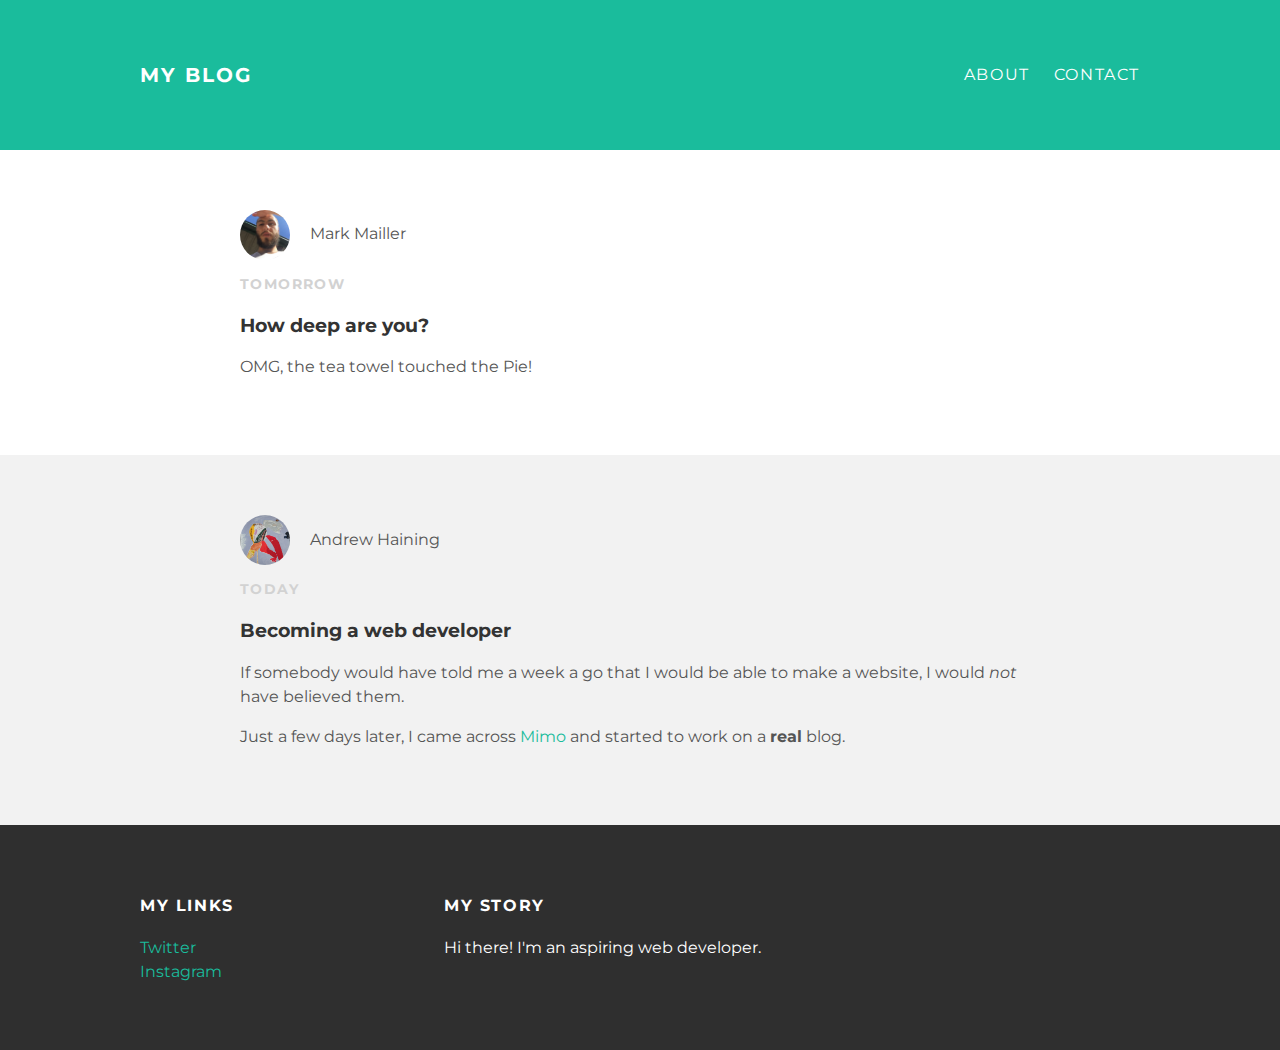
<file: index.html>
<!DOCTYPE html>
<html>
  <head>
    <title>My blog</title>
    <link rel="stylesheet" type="text/css"
    href="styles.css">
  </head>
  <body>
    <div id="header">
      <div class="container">
        <a id="header-title" href="index.html">My Blog</a>
        <ul id="header-nav">
          <li><a href="about.html">About</a></li>
          <li><a href="mailto:andrew@always.work">Contact</a></li>
        </ul>
      </div>
    </div>
    <div id="content">
      <div class="post-container">
        <div class="post">
          <div class="post-author">
            <img src="mark.png">
            <span>Mark Mailler</span>
          </div>
        <p class="post-date">Tomorrow</p>
        <h3 class="post-title">How deep are you?</h3>
        <div class="post-content">
          <p>OMG, the tea towel touched the Pie!</p>
        </div>
      </div>
      <div class="post-container">
        <div class="post">
          <div class="post-author">
            <img src="me.png">
            <span>Andrew Haining</span>
          </div>
        <p class="post-date">Today</p>
        <h3 class="post-title">Becoming a web developer</h3>
        <div class="post-content">
          <p>If somebody would have told me a week a go that I would be able to make a website, I would <em>not</em> have believed them.</p>
          <p>Just a few days later, I came across <a href="https://app.getmimo.com">Mimo</a> and started to work on a <strong>real</strong> blog.</p>
        </div>
        </div>
      </div>
    </div>
    </div>
    <div id="footer">
      <div class="container">
        <div class="column">
          <h4>My Links</h4>
          <p>
            <a href="https://twitter.com/haindrew">Twitter</a>
            <br>
            <a href="https://instagram.com/installerart">Instagram</a>
          </p>
        </div>
        <div class="column">
          <h4>My Story</h4>
          <p>Hi there! I'm an aspiring web developer.</p>
        </div>
      </div>
    </div>
  </body>
</html>
</file>
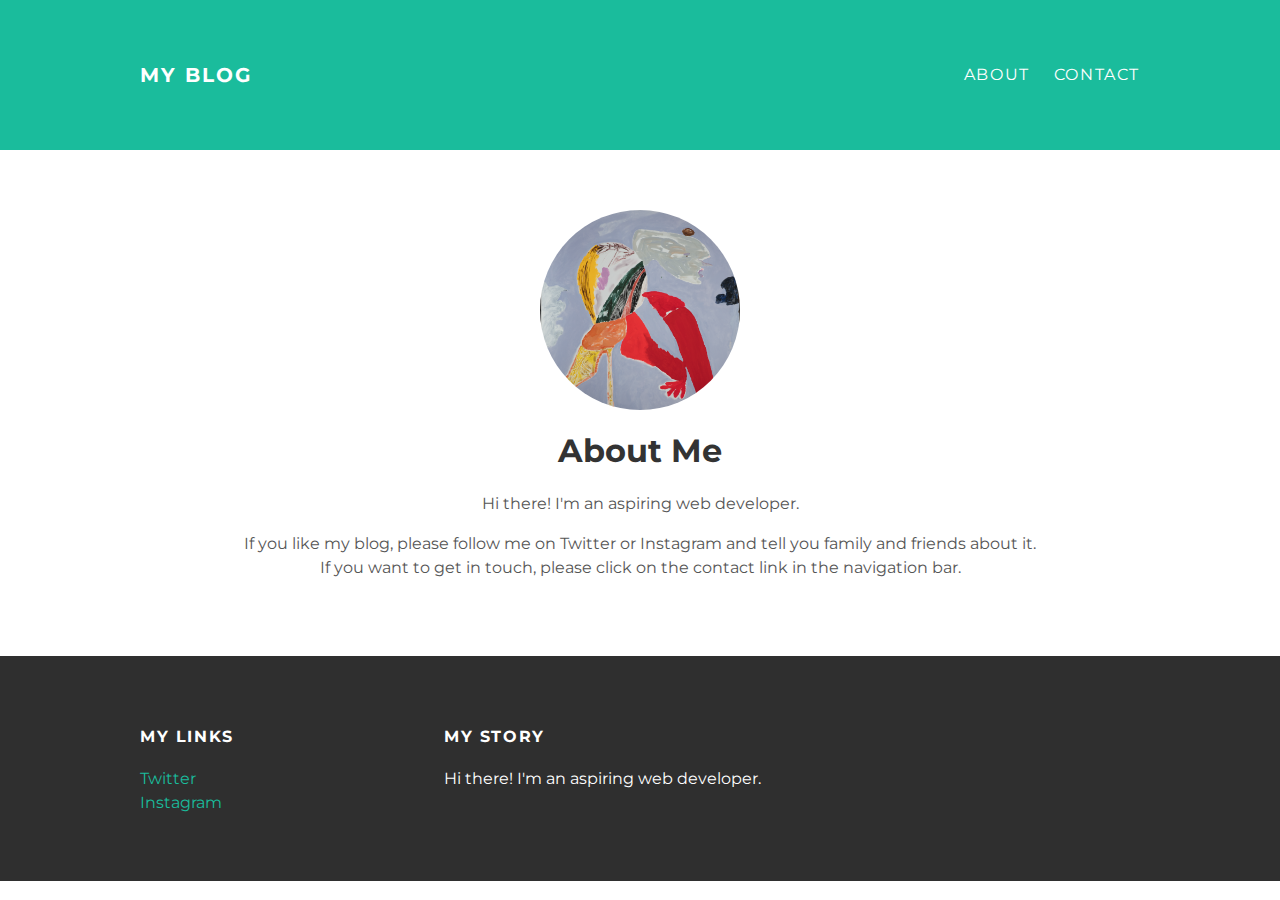
<file: about.html>
<!DOCTYPE html>
<html>
  <head>
    <title>My blog</title>
    <link rel="stylesheet" type="text/css"
    href="styles.css">
  </head>
  <body>
    <div id="header">
      <div class="container">
        <a id="header-title" href="index.html">My Blog</a>
        <ul id="header-nav">
          <li><a href="about.html">About</a></li>
          <li><a href="mailto:andrew@always.work">Contact</a></li>
        </ul>
      </div>
    </div>
    <div id="content">
      <div class="container">
        <div class="about">
          <div class="about-author">
            <img src="me.png">
          </div>
          <h1 class="about-title">About Me</h1>
          <div class="about-content">
            <p>Hi there! I'm an aspiring web developer.</p>
            <p>If you like my blog, please follow me on Twitter or Instagram and tell you family and friends about it. If you want to get in touch, please click on the contact link in the navigation bar.</p>
          </div> <!-- about-content -->
        </div> <!-- about -->
      </div> <!-- container -->
    </div> <!-- content -->
    <div id="footer">
      <div class="container">
        <div class="column">
          <h4>My Links</h4>
          <p>
            <a href="https://twitter.com/haindrew">Twitter</a>
            <br>
            <a href="https://instagram.com/installerart">Instagram</a>
          </p>
        </div>
        <div class="column">
          <h4>My Story</h4>
          <p>Hi there! I'm an aspiring web developer.</p>
        </div>
      </div>
    </div>
  </body>
</html>
</file>
<file: styles.css>
@import url(http://fonts.googleapis.com/css?family=Montserrat:400,700);

body {
  color: #555;
  margin: 0;

  font-family: 'Montserrat', sans-serif;
}
#header {
  background-color: #1abc9c;
  height: 150px;
  line-height: 150px;
}
#header a {
  color: white;
  text-decoration: none;
  text-transform: uppercase;
  letter-spacing: 0.1em;
}
#header a:hover {
  color: #222;
}
#header-title {
  display: block;
  float: left;
  font-size: 20px;
  font-weight: bold;
}
#header-nav {
  display: block;
  float: right;
  margin-top: 0;
}
#header-nav li {
  display: inline;
  padding-left: 20px;
}
.container {
  max-width: 1000px;
  margin: 0 auto;
}
#footer {
  background-color: #2f2f2f;
  padding: 50px 0;
}
.column {
  min-width: 300px;
  display: inline-block;
  vertical-align: top;
}
#footer h4 {
  color: white;
  text-transform: uppercase;
  letter-spacing: 0.1em;
}
#footer p {
  color: white;
}
a {
  color: #1abc9c;
  text-decoration: none;
}
a:hover {
  color: #F6A623;
}
.about{
  text-align: center;
}
.post, .about {
  max-width: 800px;
  margin: 0 auto;
  padding: 60px 0;
}
.post-author img {
  width: 50px;
  height: 50px;
  vertical-align: middle;
  border-radius: 50%;
}
.post-author span {
  margin-left: 16px;
}
.post-date {
  color: #D2D2D2;

  font-size: 14px;
  font-weight: bold;
  text-transform: uppercase;
  letter-spacing: 0.1em;
}
.post-container:nth-child(even) {
  background-color: #f2f2f2;
}
h1, h2, h3, h4 {
  color: #333;
}
p {
  line-height: 1.5;
}
.about-author img{
  width: 200px;
  height: 200px;
  vertical-align: middle;
  border-radius: 50%;
}
</file>
